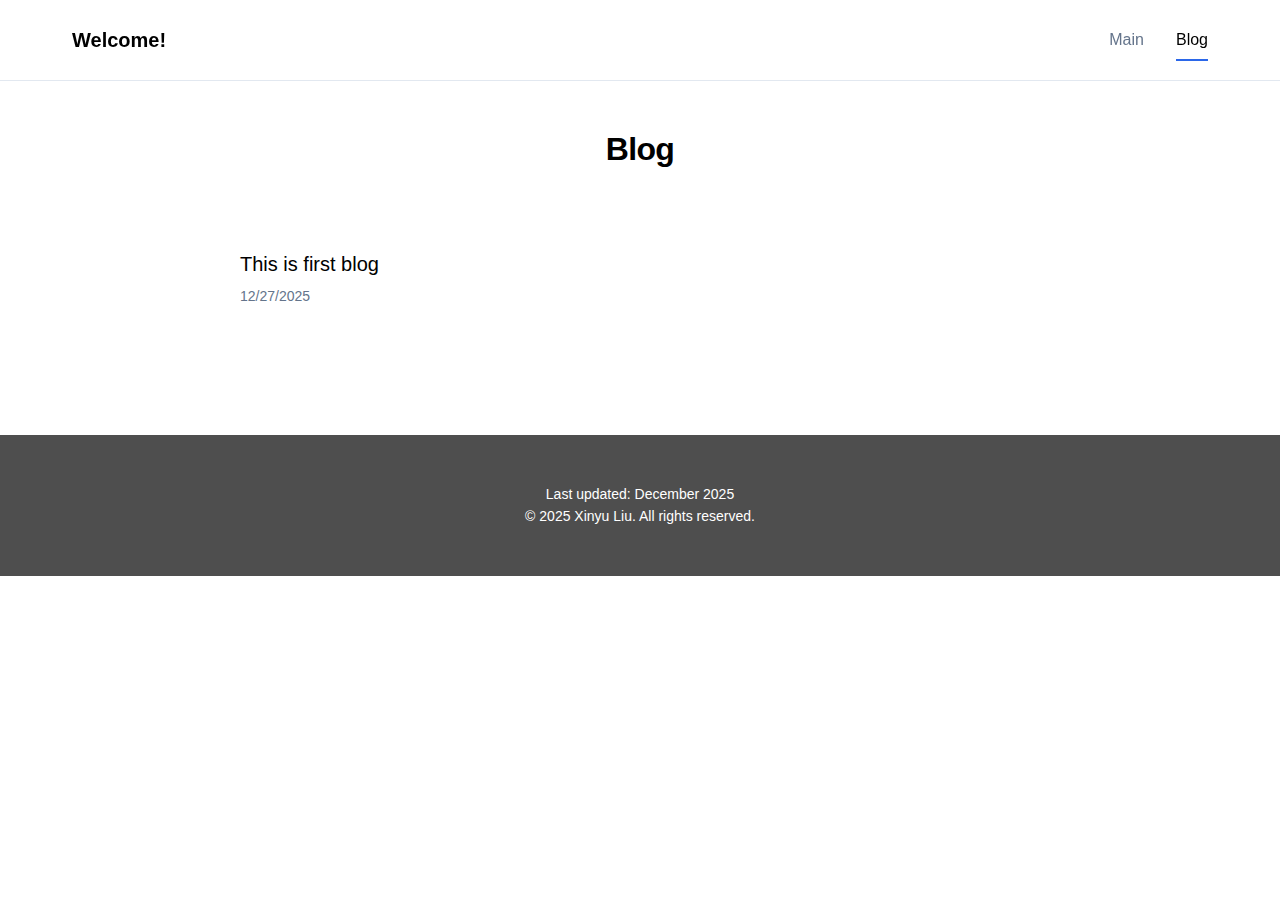
<file: blog.html>
<html lang="en">
<head>
    <meta charset="UTF-8">
    <meta name="viewport" content="width=device-width, initial-scale=1.0">
    <meta name="description" content="Blog and articles">
    <title>Blog - Your Name</title>
    <link rel="stylesheet" href="style.css">
</head>
<body>
    <!-- Top Bar -->
    <header class="header">
        <div class="header-container">
            <!-- main icon -->
            <a href="index.html" class="logo">Welcome!</a>

            <!-- links to pages -->
            <nav class="page-selector">
                <a href="index.html" class="active">Main</a>
                <a href="blog.html">Blog</a>
            </nav>
        </div>
    </header>

    <!-- Blog navigate -->
    <section class="section">
        <div class="container">
            <h1 class="section-title">Blog</h1>

            <!-- Blog list -->
            <div class="blog-list">

                <article class="blog-item">
                    <h2><a href="posts/post1.html">This is first blog</a></h2>
                    <span class="post-date">12/27/2025</span>
                </article>

            </div>
        </div>
    </section>

    <!-- Footer -->
    <footer class="footer">
        <div class="footer-container">
            <p class="last-updated">Last updated: December 2025</p>
            <p>&copy; 2025 Xinyu Liu. All rights reserved.</p>
        </div>
    </footer>

    <script src="script.js"></script>
</body>
</html>
</file>
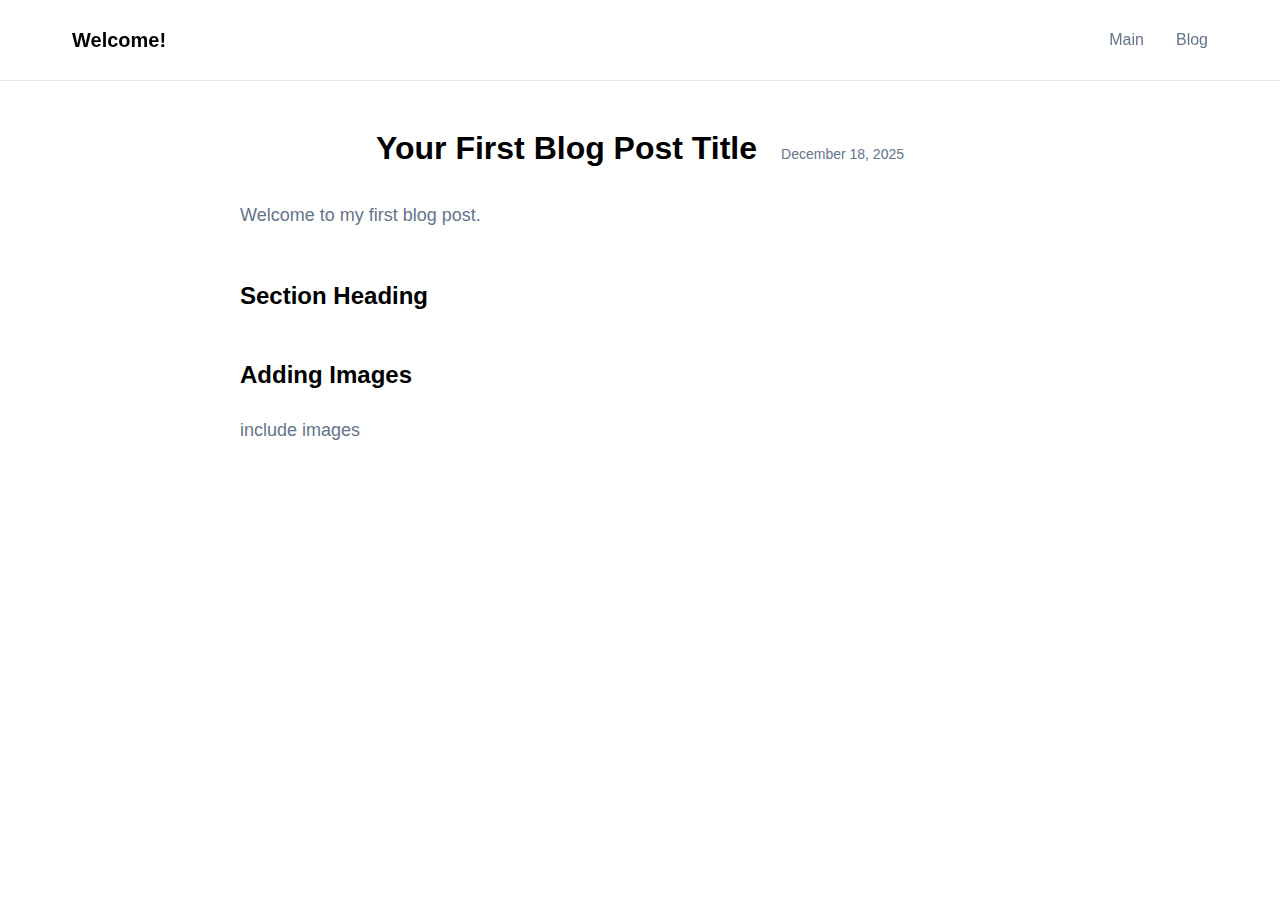
<file: post1.html>
<!DOCTYPE html>
<html lang="en">
<head>
    <meta charset="UTF-8">
    <meta name="viewport" content="width=device-width, initial-scale=1.0">
    <meta name="description" content="Blog post">
    <title>Post</title>
    <link rel="stylesheet" href="style.css">
</head>
<body>
    <!-- Top Bar -->
    <header class="header">
        <div class="header-container">
            <!-- logo, actually my name -->
            <a href="index.html" class="logo">Welcome!</a>

            <!-- links to pages -->
            <nav class="page-selector">
                <a href="index.html" class="active">Main</a>
                <a href="blog.html">Blog</a>
            </nav>
        </div>
    </header>

    <!-- Blog content -->
    <article class="post-content">
        <div class="container">
            <!-- title -->
            <header class="post-header">
                <h1>Your First Blog Post Title</h1>
                <span class="post-date">December 18, 2025</span>
            </header>

            <!-- article -->
            <div class="post-body">
                <p>
                    Welcome to my first blog post.
                </p>

                <h2>Section Heading</h2>

                <h2>Adding Images</h2>

                <p>
                    include images
                </p>

                <!-- Example image (uncomment and replace path)
                <img src="images/blog/example.jpg" alt="Description" class="post-image">
                -->
                
            </div>
        </div>
    </article>

    <script src="script.js"></script>
</body>
</html>
</file>
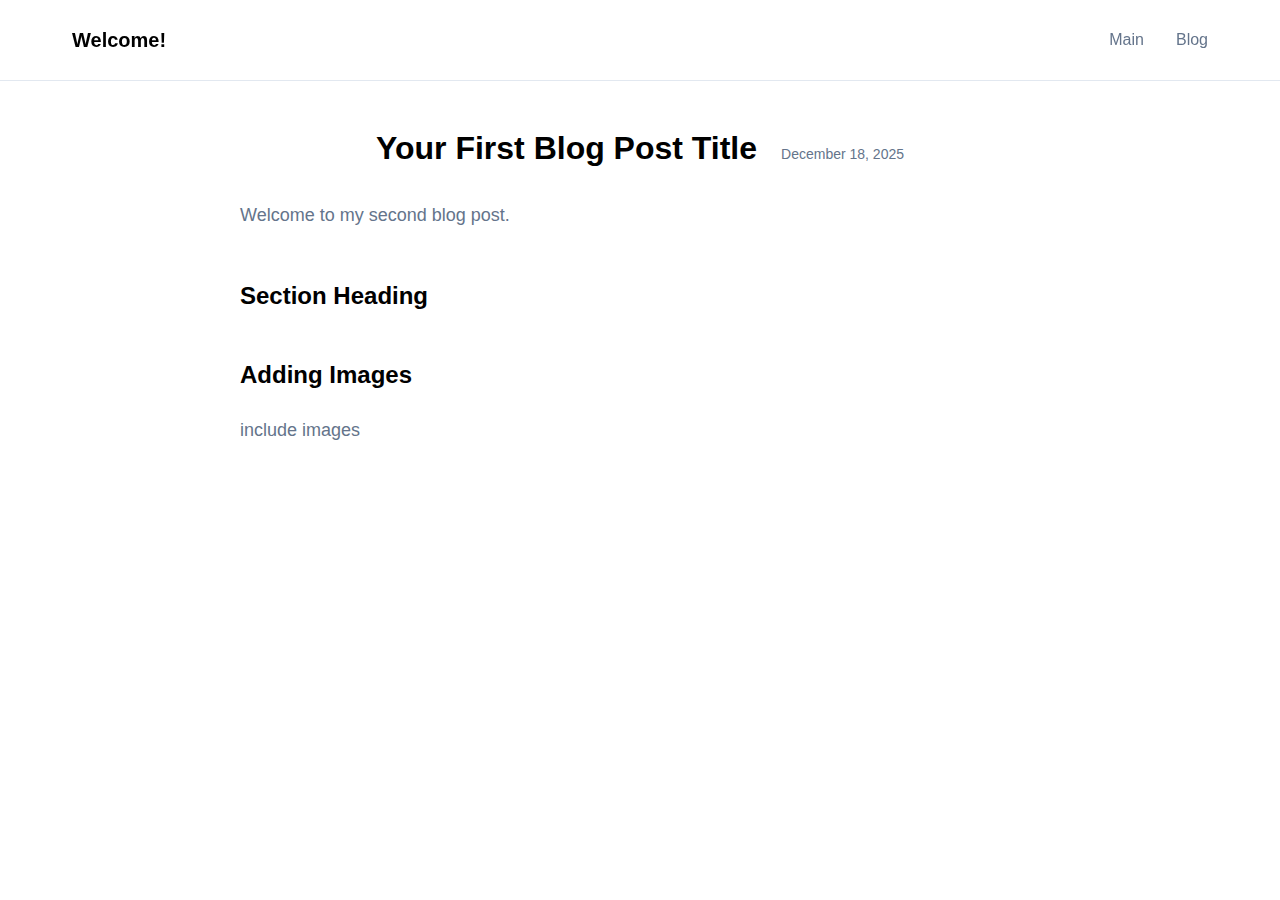
<file: post2.html>
<!DOCTYPE html>
<html lang="en">
<head>
    <meta charset="UTF-8">
    <meta name="viewport" content="width=device-width, initial-scale=1.0">
    <meta name="description" content="Blog post">
    <title>Post</title>
    <link rel="stylesheet" href="style.css">
</head>
<body>
    <!-- Top Bar -->
    <header class="header">
        <div class="header-container">
            <!-- logo, actually my name -->
            <a href="index.html" class="logo">Welcome!</a>

            <!-- links to pages -->
            <nav class="page-selector">
                <a href="index.html" class="active">Main</a>
                <a href="blog.html">Blog</a>
            </nav>
        </div>
    </header>

    <!-- Blog content -->
    <article class="post-content">
        <div class="container">
            <!-- title -->
            <header class="post-header">
                <h1>Your First Blog Post Title</h1>
                <span class="post-date">December 18, 2025</span>
            </header>

            <!-- article -->
            <div class="post-body">
                <p>
                    Welcome to my second blog post.
                </p>

                <h2>Section Heading</h2>

                <h2>Adding Images</h2>

                <p>
                    include images
                </p>

                <!-- Example image (uncomment and replace path)
                <img src="images/blog/example.jpg" alt="Description" class="post-image">
                -->
                
            </div>
        </div>
    </article>

    <script src="script.js"></script>
</body>
</html>
</file>
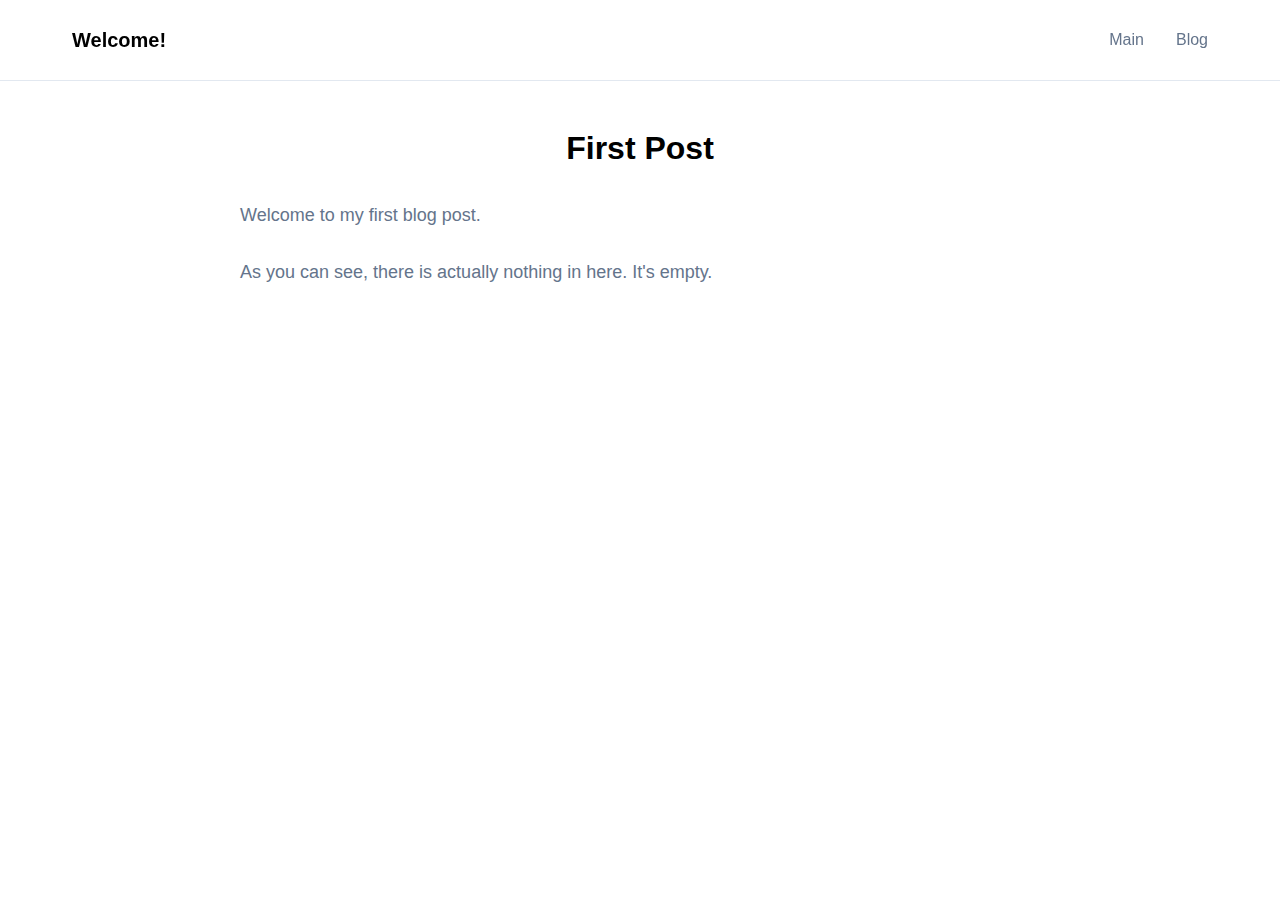
<file: posts/post1.html>
<!DOCTYPE html>
<html lang="en">
<head>
    <meta charset="UTF-8">
    <meta name="viewport" content="width=device-width, initial-scale=1.0">
    <meta name="description" content="Blog post">
    <title>first post</title>
    <link rel="stylesheet" href="../style.css">
</head>
<body>
    <!-- Top Bar -->
    <header class="header">
        <div class="header-container">
            <!-- logo, actually my name -->
            <a href="../index.html" class="logo">Welcome!</a>

            <!-- links to pages -->
            <nav class="page-selector">
                <a href="../index.html" class="active">Main</a>
                <a href="../blog.html">Blog</a>
            </nav>
        </div>
    </header>

    <!-- Blog content -->
    <article class="post-content">
        <div class="container">
            <!-- title -->
            <header class="post-header">
                <h1>First Post</h1>
            </header>

            <!-- article -->
            <div class="post-body">
                <p>
                    Welcome to my first blog post.
                </p>

                <p>
                    As you can see, there is actually nothing in here. It's empty.
                </p>

            </div>
        </div>
    </article>

    <script src="../script.js"></script>
</body>
</html>
</file>
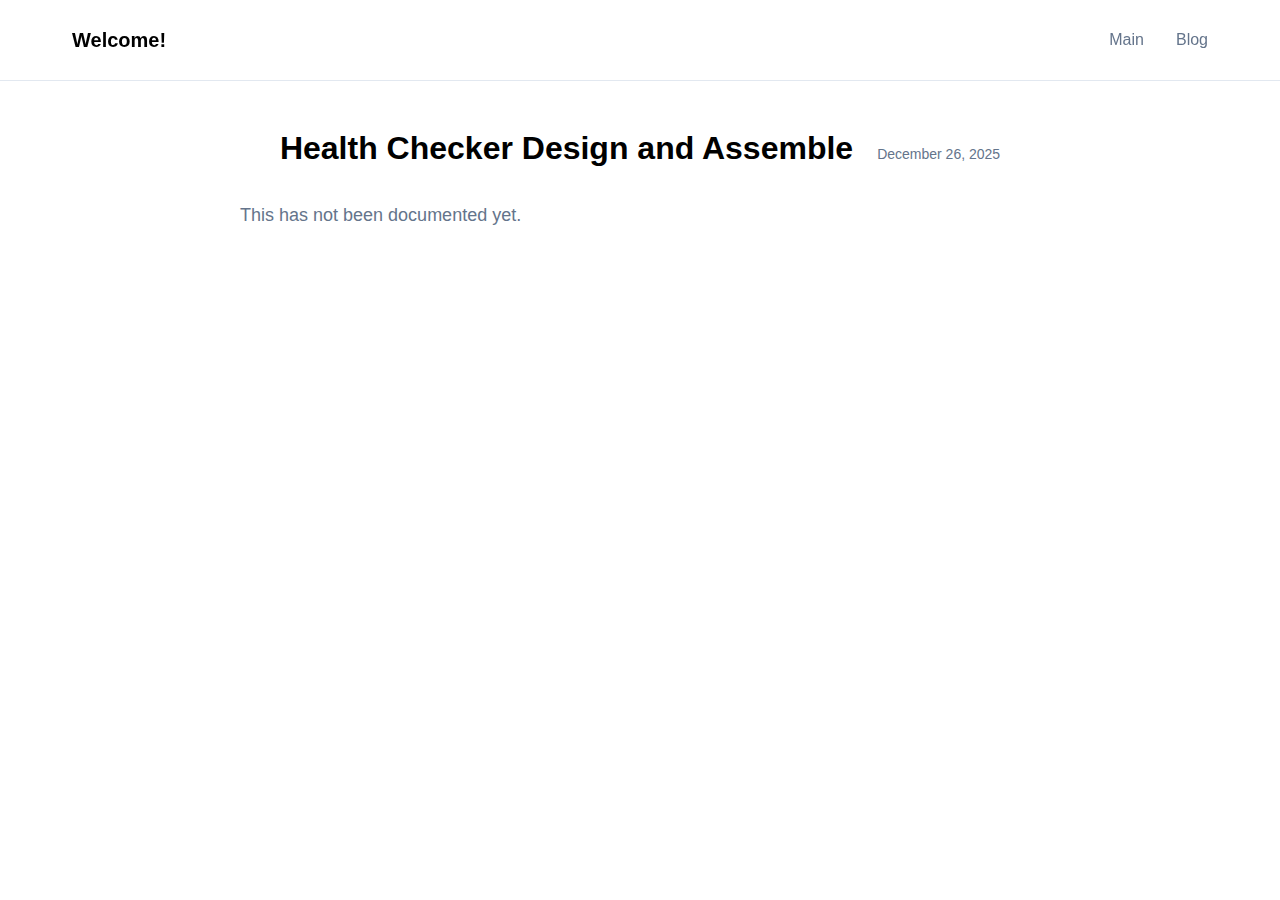
<file: projects/project_health-check.html>
<!DOCTYPE html>
<html lang="en">
<head>
    <meta charset="UTF-8">
    <meta name="viewport" content="width=device-width, initial-scale=1.0">
    <meta name="description" content="Blog post">
    <title>Post</title>
    <link rel="stylesheet" href="../style.css">
</head>
<body>
    <!-- Top Bar -->
    <header class="header">
        <div class="header-container">
            <!-- logo, actually my name -->
            <a href="../index.html" class="logo">Welcome!</a>

            <!-- links to pages -->
            <nav class="page-selector">
                <a href="../index.html" class="active">Main</a>
                <a href="../blog.html">Blog</a>
            </nav>
        </div>
    </header>

    <!-- Blog content -->
    <article class="post-content">
        <div class="container">
            <!-- title -->
            <header class="post-header">
                <h1>Health Checker Design and Assemble</h1>
                <span class="post-date">December 26, 2025</span>
            </header>

            <!-- article -->
            <div class="post-body">
                <p>
                    This has not been documented yet.
                </p>
            </div>
        </div>
    </article>

    <script src="../script.js"></script>
</body>
</html>
</file>
<file: style.css>
/* To customize colors and spacing */
:root {
  /* Colors */
  --primary-color: #2b67e9; /* Blue accent color */
  --background-color: #ffffff;
  --footer-color: #4e4e4e;
  --surface-color: #f8fafc; /* section background */
  --text-primary: #000000;
  --text-secondary: #64748b;
  --border-color: #e2e8f0;

  /* Spacing */
  --spacing-xs: 0.5rem; /* 8px */
  --spacing-sm: 1rem; /* 16px */
  --spacing-md: 1.5rem; /* 24px */
  --spacing-lg: 2rem; /* 32px */
  --spacing-xl: 3rem; /* 48px */
  --spacing-2xl: 4rem; /* 64px */

  /* Typography */
  --font-family: -apple-system, BlinkMacSystemFont, 'Segoe UI', Roboto, Oxygen, Ubuntu, Cantarell, sans-serif;
  --font-size-base: 16px;
  --font-size-sm: 0.875rem;
  --font-size-lg: 1.125rem;
  --font-size-xl: 1.25rem;
  --font-size-2xl: 1.5rem;
  --font-size-3xl: 2rem;

  /* Layout */
  --max-width: 1200px;
  --border-radius: 8px;
  --transition: all 0.3s ease;
}


/* Base Style */
* {
  margin: 0;
  padding: 0;
  box-sizing: border-box;
}

html {
  scroll-behavior: smooth;
}

body {
  font-family: var(--font-family);
  font-size: var(--font-size-base);
  line-height: 1.6;
  color: var(--text-primary);
  background-color: var(--background-color);
  margin: 0 auto;
  max-width: 100%;
}

/* Typography */
h1, h2, h3, h4, h5, h6 {
  line-height: 1.3;
  font-weight: 600;
  margin-bottom: var(--spacing-sm);
}

h1 { font-size: var(--font-size-3xl); }
h2 { font-size: var(--font-size-2xl); }
h3 { font-size: var(--font-size-xl); }

p {
  margin-bottom: var(--spacing-sm);
}

a {
  color: var(--primary-color);
  text-decoration: none;
  transition: var(--transition);
}

a:hover {
  opacity: 0.8;
}

img {
  max-width: 100%;
  height: auto;
  display: block;
}

ul {
  list-style-position: inside;
}


/* Header */
.header {
  background-color: var(--background-color);
  border-bottom: 1px solid var(--border-color);
  padding: var(--spacing-md) 0;
  position: sticky;
  top: 0;
  z-index: 100;
  backdrop-filter: blur(10px);
  background-color: rgba(255, 255, 255, 0.95);
}

.header-container {
  max-width: var(--max-width);
  margin-left: auto;
  margin-right: auto;
  padding-left: var(--spacing-lg);
  padding-right: var(--spacing-lg);
  display: flex;
  justify-content: space-between;
  align-items: center;
}

.logo {
  font-size: var(--font-size-xl);
  font-weight: 600;
  color: var(--text-primary);
}

/* Page Selector */
.page-selector {
  display: flex;
  gap: var(--spacing-lg);
  align-items: center;
}

.page-selector a {
  color: var(--text-secondary);
  font-size: var(--font-size-base);
  font-weight: 400;
  transition: var(--transition);
  position: relative;
}

.page-selector a:hover {
  color: var(--text-primary);
  opacity: 1;
}

.page-selector a.active {
  color: var(--text-primary);
  font-weight: 500;
}

.page-selector a.active::after {
  content: '';
  position: absolute;
  bottom: -8px;
  left: 0;
  right: 0;
  height: 2px;
  background-color: var(--primary-color);
}



/* Footer */
.footer {
  background-color: var(--footer-color);
  padding: var(--spacing-xl) 0;
  margin-top: var(--spacing-xl);
}

.footer-container {
  max-width: var(--max-width);
  margin-left: auto;
  margin-right: auto;
  padding-left: var(--spacing-lg);
  padding-right: var(--spacing-lg);
  text-align: center;
}

.footer p {
  color: var(--background-color);
  font-size: var(--font-size-sm);
  margin: 0;
}

/* Reuseable */
/* Container - centers content with max width */
.container {
  max-width: var(--max-width);
  margin-left: auto;
  margin-right: auto;
  padding-left: var(--spacing-lg);
  padding-right: var(--spacing-lg);
}

/* Section */
.section {
  padding: var(--spacing-xl) 0;
}

.section-title {
  text-align: center;
  margin-bottom: var(--spacing-xl);
  color: var(--text-primary);
  font-size: var(--font-size-3xl);
  font-weight: 700;
  letter-spacing: -0.02em;
}

/* Card */
.card {
  background-color: var(--surface-color);
  border-radius: var(--border-radius);
  padding: var(--spacing-lg);
  border: 1px solid var(--border-color);
  transition: var(--transition);
}

.card:hover {
  box-shadow: 0 4px 12px rgba(0, 0, 0, 0.08);
  transform: translateY(-2px);
}

/* Grid */
.grid {
  display: grid;
  gap: var(--spacing-lg);
  grid-template-columns: repeat(auto-fill, minmax(300px, 1fr));
}

/* Main Page */
.profile-section {
  padding: var(--spacing-2xl) 0;
}

.profile-content {
  display: flex;
  gap: var(--spacing-2xl);
  align-items: flex-start;
  max-width: 900px;
  margin: 0 auto;
}

.profile-image-container {
  flex: 0 0 250px;
  max-width: 250px;
}

.profile-image {
  width: 100%;
  height: 250px;
  border-radius: 50%;
  object-fit: cover;
  border: 2px solid var(--border-color);
}

.profile-details {
  flex: 1;
}

.profile-details h1 {
  margin-bottom: var(--spacing-md);
  font-size: var(--font-size-3xl);
}

.profile-social-links {
  display: flex;
  gap: var(--spacing-md);
  margin-bottom: var(--spacing-lg);
}

.profile-social-links a {
  color: var(--text-secondary);
  font-size: var(--font-size-lg);
  transition: var(--transition);
}

.profile-social-links a:hover {
  color: var(--primary-color);
  opacity: 1;
}

.profile-details .bio {
  color: var(--text-secondary);
  line-height: 1.7;
  text-align: justify;
}




/* Project */
/* Each project takes up full row with image/video on left, content on right */
.project-row {
  display: flex;
  gap: var(--spacing-xl);
  margin-bottom: var(--spacing-xl);
  align-items: flex-start;
}

.project-media {
  flex: 0 0 300px;
  max-width: 300px;
}

.project-media img,
.project-media video,
.project-media iframe {
  width: 300px;
  height: 200px;
  object-fit: contain;
}

.project-media video {
  background-color: var(--border-color);
}

.project-details {
  flex: 1;
}

.project-details h2 {
  font-size: var(--font-size-2xl);
  color: var(--text-primary);
  margin-bottom: var(--spacing-md);
  line-height: 1.3;
}

.project-details h2 a {
  font-size: var(--font-size-2xl);
  color: var(--text-primary);
  margin-bottom: var(--spacing-md);
  line-height: 1.3;
}

.project-details p {
  color: var(--text-secondary);
  line-height: 1.8;
  text-align: justify;
}

/* Blog Page */
.blog-list {
  max-width: 800px;
  margin: 0 auto;
}

.blog-item {
  padding: var(--spacing-lg) 0;
  border-bottom: 1px solid var(--border-color);
  transition: var(--transition);
}

.blog-item:last-child {
  border-bottom: none;
}

.blog-item h2 {
  margin-bottom: var(--spacing-xs);
  font-size: var(--font-size-xl);
  font-weight: 500;
}

.blog-item h2 a {
  color: var(--text-primary);
  transition: var(--transition);
}

.blog-item h2 a:hover {
  color: var(--primary-color);
}

.post-date {
  color: var(--text-secondary);
  font-size: var(--font-size-sm);
  font-weight: 400;
}

/* Post Page */
.post-content {
  padding: var(--spacing-xl) 0;
}

.post-header {
  display: flex;
  align-items: baseline;
  justify-content: center;
  gap: var(--spacing-md);
  margin-bottom: var(--spacing-lg);
}

.post-header h1 {
  font-size: var(--font-size-3xl);
  color: var(--text-primary);
  margin-bottom: 0;
  line-height: 1.2;
}

.post-header .post-date {
  color: var(--text-secondary);
  font-size: var(--font-size-sm);
  white-space: nowrap;
}

.post-body {
  max-width: 800px;
  margin: 0 auto;
  font-size: var(--font-size-lg);
  line-height: 1.8;
  color: var(--text-secondary);
}

.post-body h2 {
  font-size: var(--font-size-2xl);
  color: var(--text-primary);
  margin-top: var(--spacing-xl);
  margin-bottom: var(--spacing-md);
}

.post-body p {
  margin-bottom: var(--spacing-md);
}

.post-body ul,
.post-body ol {
  margin: var(--spacing-md) 0;
  padding-left: var(--spacing-xl);
}

.post-body li {
  margin-bottom: var(--spacing-sm);
}

.post-body img.post-image {
  width: 100%;
  max-width: 100%;
  height: auto;
  border-radius: var(--border-radius);
  margin: var(--spacing-xl) 0;
}

.post-body a {
  color: var(--primary-color);
  text-decoration: underline;
}

.post-body a:hover {
  opacity: 0.8;
}


/* Design */
@media (max-width: 768px) {
  /* Header */
  .header-container {
    padding: 0 var(--spacing-md);
  }

  .logo {
    font-size: var(--font-size-lg);
  }

  .page-selector {
    gap: var(--spacing-md);
  }

  .page-selector a {
    font-size: var(--font-size-sm);
  }

  /* Container */
  .container {
    padding: 0 var(--spacing-md);
  }

  /* Sections */
  .section {
    padding: var(--spacing-lg) 0;
  }

  /* Typography */
  h1 { font-size: var(--font-size-2xl); }
  h2 { font-size: var(--font-size-xl); }

  /* Projects - stack vertically on mobile */
  .project-row {
    flex-direction: column;
  }

  .project-media {
    flex: 1;
    max-width: 100%;
  }

  /* Profile - stack vertically on mobile */
  .profile-content {
    flex-direction: column;
    align-items: center;
  }

  .profile-image-container {
    flex: 1;
    max-width: 250px;
  }

  .profile-image {
    width: 300px;
    height: 250px;
  }

  .profile-details {
    text-align: center;
  }

  .profile-social-links {
    justify-content: center;
  }

  .profile-details .bio {
    text-align: center;
  }
}

@media (max-width: 480px) {
  .header-container {
    padding: 0 var(--spacing-sm);
  }

  .container {
    padding: 0 var(--spacing-sm);
  }

  .section-title {
    font-size: var(--font-size-xl);
  }
}
</file>
